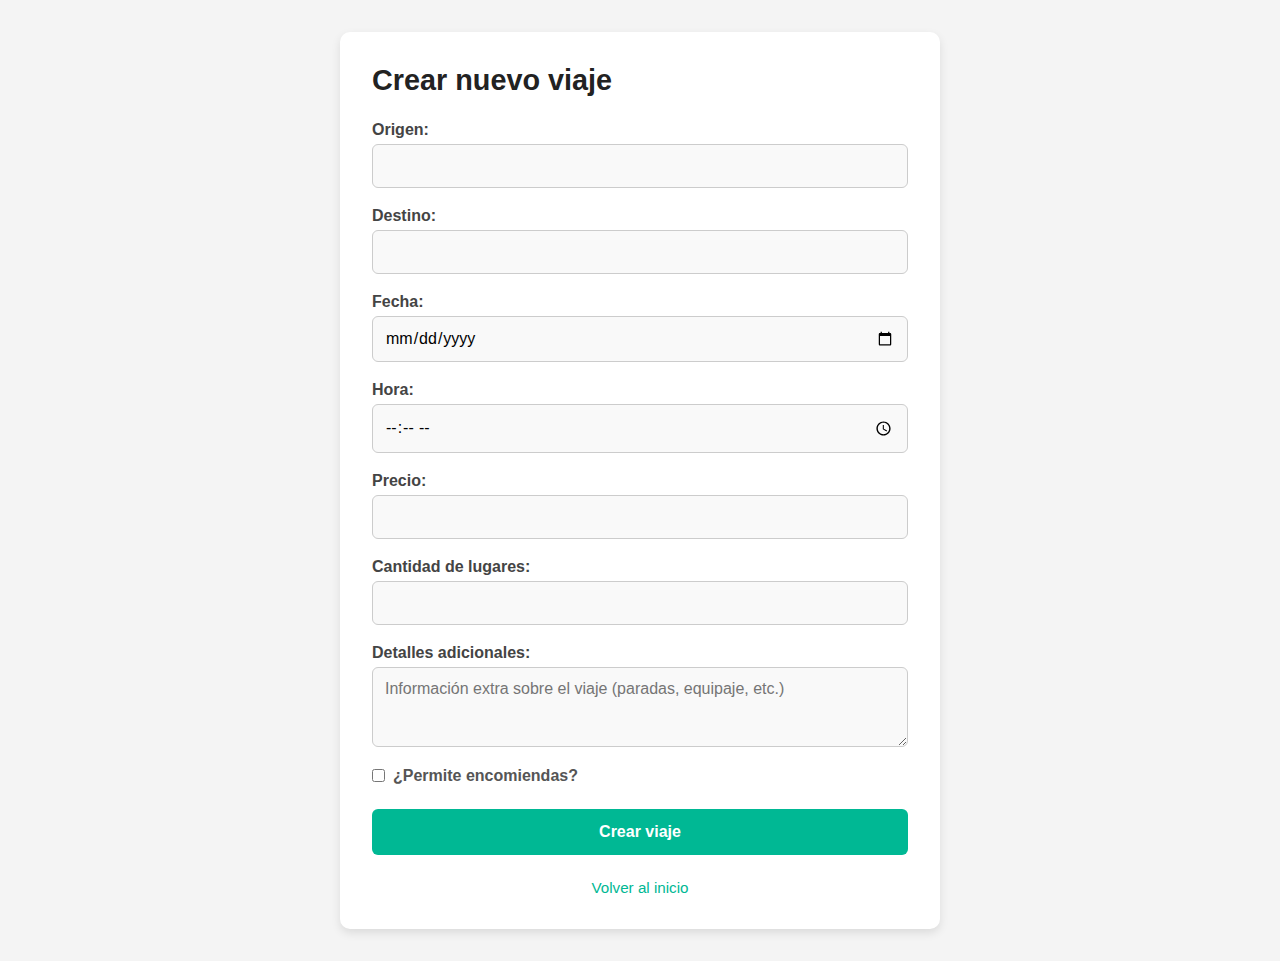
<file: Frontend/crear-viaje/index.html>
<!DOCTYPE html>
<html lang="es">
<head>
    <meta charset="UTF-8">
    <title>Crear Viaje - Súbete</title>
    <link rel="stylesheet" href="style.css">
    <link rel="icon" href="../images/favicon.png" type="image/x-icon">
</head>
<body>

    <form id="viajeForm">
        <h1>Crear nuevo viaje</h1>

        <label for="origen">Origen:</label>
        <input type="text" id="origen" name="origen" required>

        <label for="destino">Destino:</label>
        <input type="text" id="destino" name="destino" required>

        <label for="fecha">Fecha:</label>
        <input type="date" id="fecha" name="fecha" required>

        <label for="hora">Hora:</label>
        <input type="time" id="hora" name="hora" required>

        <label for="precio">Precio:</label>
        <input type="number" id="precio" name="precio" step="0.01" required>

        <label for="lugares">Cantidad de lugares:</label>
        <input type="number" id="lugares" name="lugares" required>

        <label for="detalles">Detalles adicionales:</label>
        <textarea id="detalles" name="detalles" placeholder="Información extra sobre el viaje (paradas, equipaje, etc.)"></textarea>

        <label class="checkbox-input">
            <input type="checkbox" id="permiteEncomiendas" name="permiteEncomiendas">
            ¿Permite encomiendas?
        </label>        
        
        <button type="submit">Crear viaje</button>

        <div class="links">
            <a href="../login/index.html">Volver al inicio</a>
        </div>
    </form>

    <p id="message"></p>

    <script src="script.js"></script>
</body>
</html>
</file>
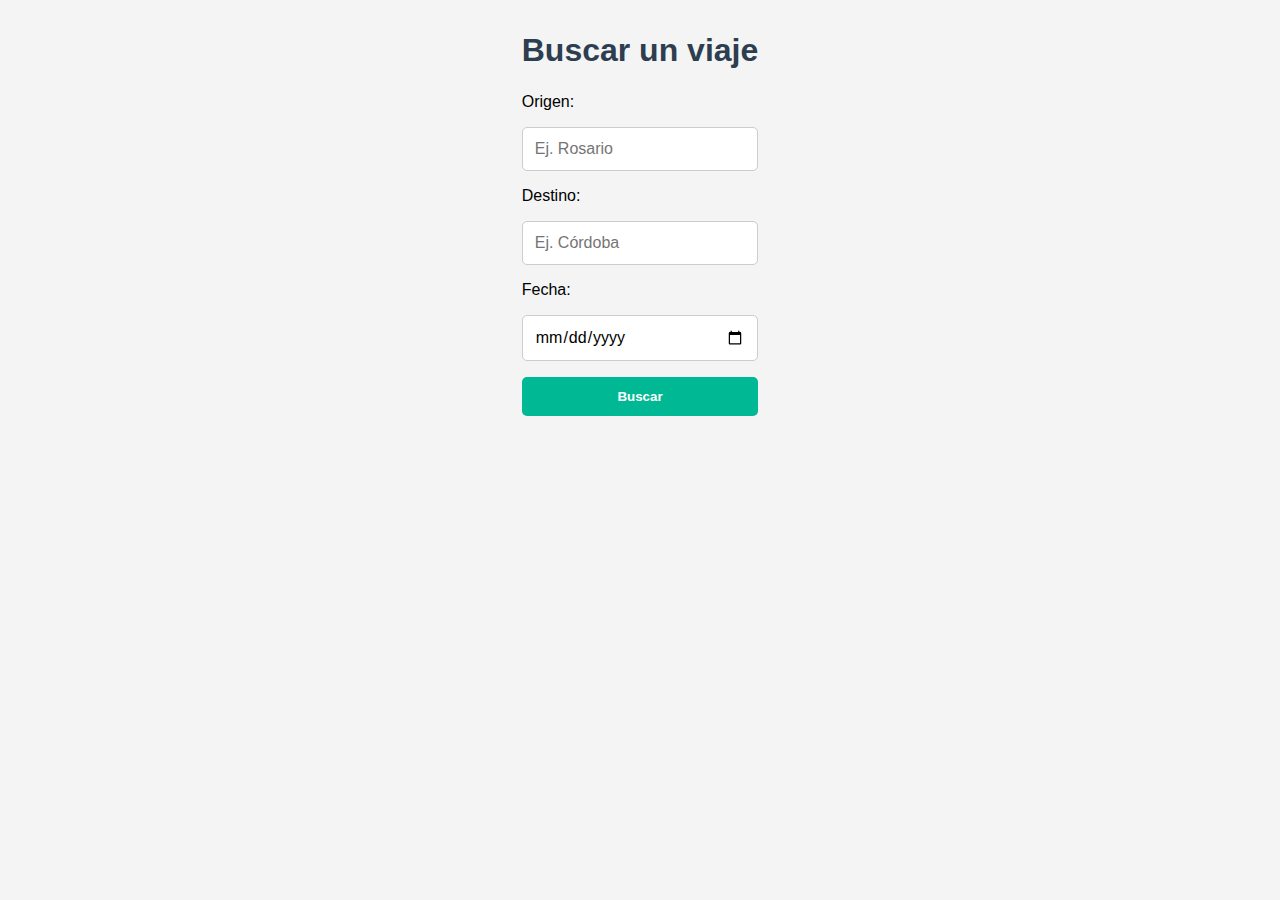
<file: Frontend/home/index.html>
<!DOCTYPE html>
<html lang="es">
<head>
    <meta charset="UTF-8">
    <title>Inicio - Súbete</title>
    <link rel="stylesheet" href="style.css">
    <link rel="icon" href="../images/favicon.png" type="image/x-icon">
</head>
<body>

    <main>
        <h1>Buscar un viaje</h1>

        <form id="busquedaForm">
            <label for="origen">Origen:</label>
            <input type="text" id="origen" name="origen" placeholder="Ej. Rosario" required>

            <label for="destino">Destino:</label>
            <input type="text" id="destino" name="destino" placeholder="Ej. Córdoba" required>

            <label for="fecha">Fecha:</label>
            <input type="date" id="fecha" name="fecha" required>

            <button type="submit">Buscar</button>
        </form>

        <section id="resultados">
            <!-- Aquí aparecerán los viajes encontrados -->
        </section>
    </main>

    <script src="script.js"></script>
</body>
</html>
</file>
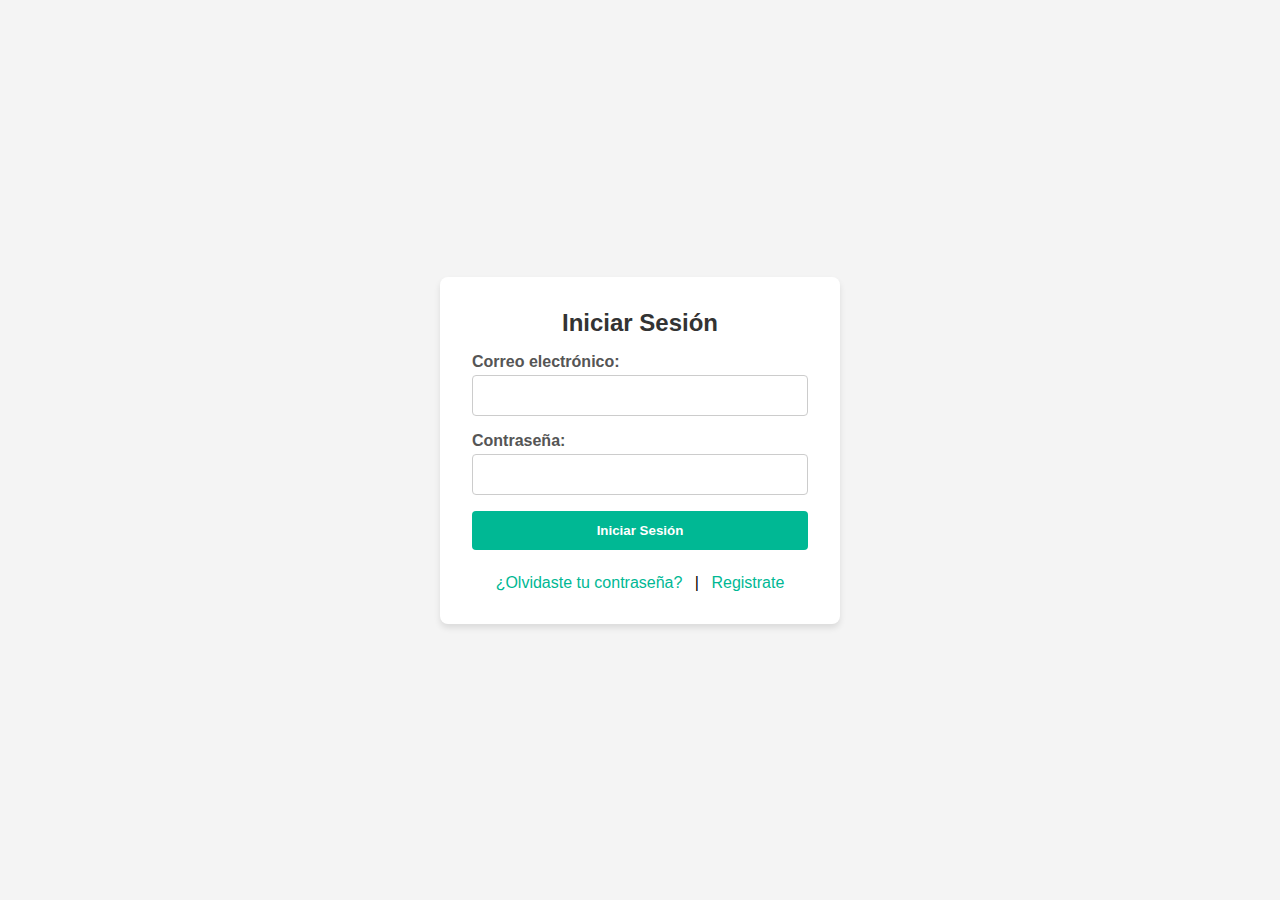
<file: Frontend/login/index.html>
<!DOCTYPE html>
<html lang="es">
<head>
    <meta charset="UTF-8">
    <title>Login - Súbete</title>
    <link rel="stylesheet" href="style.css">
</head>
<body>
    <form id="loginForm">
        <h1>Iniciar Sesión</h1>
        <label for="email">Correo electrónico:</label>
        <input type="email" id="email" name="email" required>
        <label for="password">Contraseña:</label>
        <input type="password" id="password" name="password" required>
        <button type="submit">Iniciar Sesión</button>
        <div class="links">
            <a href="#">¿Olvidaste tu contraseña?</a> |
            <a href="../registro/index.html">Registrate</a>
        </div>
    </form>
    <p id="message"></p>
    <script src="script.js"></script>
</body>
</html>
</file>
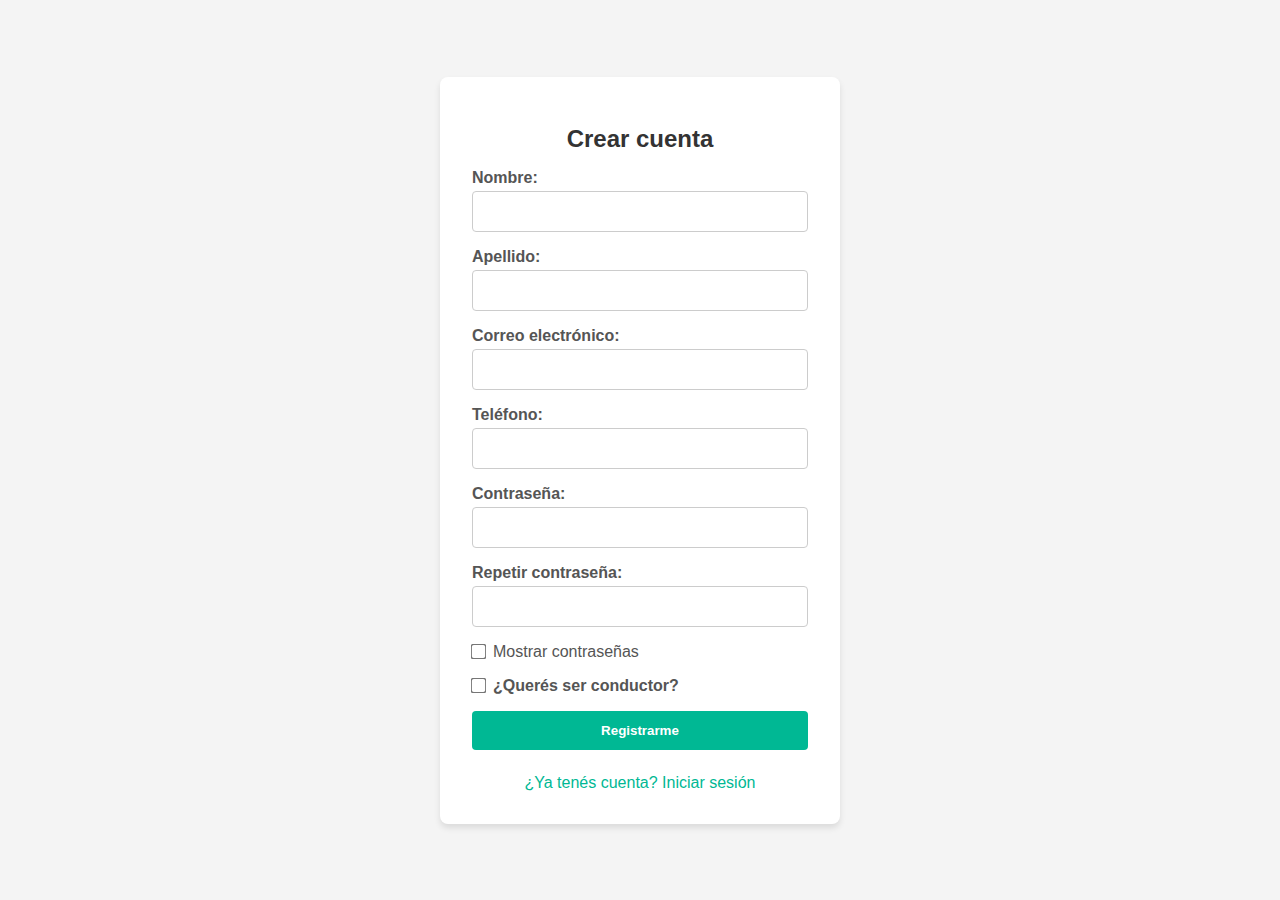
<file: Frontend/registro/index.html>
<!DOCTYPE html>
<html lang="es">
<head>
  <meta charset="UTF-8" />
  <title>Registro - Súbete</title>
  <link rel="stylesheet" href="style.css" />
</head>
<body>
  <form id="registerForm">
    <h1>Crear cuenta</h1>
    <label for="nombre">Nombre:</label>
    <input type="text" id="nombre" name="nombre" required />
    <label for="apellido">Apellido:</label>
    <input type="text" id="apellido" name="apellido" required />
    <label for="email">Correo electrónico:</label>
    <input type="email" id="email" name="email" required />
    <label for="telefono">Teléfono:</label>
    <input type="text" id="telefono" name="telefono" required />
    <label for="password">Contraseña:</label>
    <input type="password" id="password" name="password" required />
    <label for="confirmPassword">Repetir contraseña:</label>
    <input type="password" id="confirmPassword" name="confirmPassword" required />
    <div class="checkbox-container">
      <input type="checkbox" id="showPassword" />
      <span>Mostrar contraseñas</span>
    </div>
    <label class="checkbox-label">
      <input type="checkbox" id="esConductor" name="esConductor" />
      ¿Querés ser conductor?
    </label>
    <button type="submit">Registrarme</button>
    <div class="links">
      <a href="../login/index.html">¿Ya tenés cuenta? Iniciar sesión</a>
    </div>
  </form>
  <p id="message"></p>
  <script src="script.js"></script>
</body>
</html>
</file>
<file: Frontend/crear-viaje/style.css>
* {
    box-sizing: border-box;
    margin: 0;
    padding: 0;
    font-family: Arial, sans-serif;
  }
  
  body {
    background-color: #f4f4f4;
    min-height: 100vh;
    display: flex;
    justify-content: center;
    align-items: flex-start;
    padding: 2rem;
  }
  
  form {
    background-color: #fff;
    padding: 2rem;
    border-radius: 10px;
    box-shadow: 0 4px 10px rgba(0,0,0,0.1);
    width: 100%;
    max-width: 600px;
  }
  
  h1 {
    margin-bottom: 1.5rem;
    font-size: 1.8rem;
    color: #222;
    text-align: left;
  }
  
  label {
    display: block;
    margin-top: 1.2rem;
    font-weight: bold;
    color: #444;
  }
  
  input:not([type="checkbox"]),
  textarea {
    width: 100%;
    padding: 0.75rem;
    margin-top: 0.3rem;
    border: 1px solid #ccc;
    border-radius: 6px;
    font-size: 1rem;
    background-color: #f9f9f9;
  }
  
  
  textarea {
    resize: vertical;
    min-height: 80px;
  }
  
  button {
    width: 100%;
    padding: 0.9rem;
    margin-top: 1.5rem;
    background-color: #00b894;
    color: white;
    border: none;
    border-radius: 6px;
    font-size: 1rem;
    font-weight: bold;
    cursor: pointer;
  }
  
  button:hover {
    background-color: #019374;
  }
  
  .links {
    margin-top: 1.5rem;
    text-align: center;
  }
  
  .links a {
    color: #00b894;
    text-decoration: none;
    font-size: 0.95rem;
  }
  
  .links a:hover {
    text-decoration: underline;
  }
  
  p#message {
    margin-top: 1rem;
    text-align: center;
    color: red;
  }
  .checkbox-label {
    display: flex;
    align-items: center;
    gap: 0.5rem;
    margin-top: 1rem;
    font-weight: bold;
    color: #555;
    white-space: nowrap; /* 🔥 mantiene el texto en una sola línea */
    margin-left: 2px;
}

.checkbox-label input[type="checkbox"] {
    transform: scale(1.2);
    margin: 0;
}
.checkbox-input {
    display: flex;
    align-items: center;
    gap: 0.5rem;
    margin-top: 1rem;
    font-weight: bold;
    color: #555;
}
</file>
<file: Frontend/home/style.css>
/* Reset básico */
* {
    margin: 0;
    padding: 0;
    box-sizing: border-box;
    font-family: Arial, sans-serif;
}

body {
    background-color: #f4f4f4;
    padding: 2rem;
    display: flex;
    justify-content: center;
}

.container {
    width: 100%;
    max-width: 800px;
    background-color: #fff;
    padding: 2rem;
    border-radius: 8px;
    box-shadow: 0 4px 10px rgba(0,0,0,0.1);
}

h1 {
    margin-bottom: 1.5rem;
    text-align: center;
    color: #2c3e50;
}

form {
    display: grid;
    gap: 1rem;
    margin-bottom: 2rem;
}

input[type="text"],
input[type="date"] {
    padding: 0.75rem;
    border: 1px solid #ccc;
    border-radius: 5px;
    font-size: 1rem;
}

button {
    background-color: #00b894;
    color: #fff;
    padding: 0.75rem;
    border: none;
    border-radius: 5px;
    cursor: pointer;
    font-weight: bold;
}

button:hover {
    background-color: #019374;
}

#resultados .viaje {
    background-color: #ecf0f1;
    padding: 1rem;
    border-radius: 6px;
    margin-bottom: 1rem;
    box-shadow: 0 2px 4px rgba(0,0,0,0.05);
}

#resultados .viaje h3 {
    color: #2c3e50;
    margin-bottom: 0.5rem;
}

#resultados .viaje p {
    margin-bottom: 0.3rem;
}
</file>
<file: Frontend/login/style.css>
/* Reset básico */
* {
    box-sizing: border-box;
    margin: 0;
    padding: 0;
    font-family: Arial, sans-serif;
}

body {
    display: flex;
    justify-content: center;
    align-items: center;
    height: 100vh;
    background-color: #f4f4f4;
}

form {
    background-color: #fff;
    padding: 2rem;
    border-radius: 8px;
    box-shadow: 0 4px 6px rgba(0,0,0,0.1);
    width: 100%;
    max-width: 400px;
}

h1 {
    margin-bottom: 1rem;
    font-size: 1.5rem;
    color: #333;
    text-align: center;
}

label {
    display: block;
    margin-top: 1rem;
    font-weight: bold;
    color: #555;
}

input[type="text"],
input[type="email"],
input[type="password"] {
    width: 100%;
    padding: 0.75rem;
    margin-top: 0.25rem;
    border: 1px solid #ccc;
    border-radius: 4px;
}

button {
    width: 100%;
    padding: 0.75rem;
    margin-top: 1rem;
    background-color: #00b894; /* verde suave */
    color: #fff;
    border: none;
    border-radius: 4px;
    font-weight: bold;
    cursor: pointer;
}

button:hover {
    background-color: #019374; /* tono más oscuro al pasar el mouse */
}

p#message {
    margin-top: 1rem;
    text-align: center;
    color: red;
}

a {
    color: #00b894;
    text-decoration: none;
}

a:hover {
    text-decoration: underline;
}

.links {
    margin-top: 1.5rem;
    text-align: center;
}

.links a {
    margin: 0 0.5rem;
    display: inline-block;
}

/* Alinear los campos de checkboxes con su texto */
.show-password,
.conductor-checkbox {
    display: flex;
    align-items: center;
    margin-top: 1rem;
}

.show-password label,
.conductor-checkbox label {
    margin-left: 0.5rem;
    font-weight: normal;
    color: #555;
}

.show-password input[type="checkbox"],
.conductor-checkbox input[type="checkbox"] {
    transform: scale(1.2);
}
</file>
<file: Frontend/registro/style.css>
/* Reset básico */
* {
    box-sizing: border-box;
    margin: 0;
    padding: 0;
    font-family: Arial, sans-serif;
  }
  
  body {
    display: flex;
    justify-content: center;
    align-items: center;
    height: 100vh;
    background-color: #f4f4f4;
  }
  
  form {
    background-color: #fff;
    padding: 2rem;
    border-radius: 8px;
    box-shadow: 0 4px 6px rgba(0, 0, 0, 0.1);
    width: 100%;
    max-width: 400px;
  }
  
  h1 {
    margin: 1rem 0; /* margen superior e inferior */
    font-size: 1.5rem;
    color: #333;
    text-align: center;
  }
  
  
  label {
    display: block;
    margin-top: 1rem;
    font-weight: bold;
    color: #555;
  }
  
  input[type="text"],
  input[type="email"],
  input[type="password"] {
    width: 100%;
    padding: 0.75rem;
    margin-top: 0.25rem;
    border: 1px solid #ccc;
    border-radius: 4px;
  }
  
  /* Checkbox de “Mostrar contraseñas” alineado horizontalmente */
  .checkbox-container {
    display: flex;
    align-items: center;
    margin-top: 1rem;
    font-weight: normal;
    color: #555;
  }
  
  .checkbox-container input[type="checkbox"] {
    transform: scale(1.2);
    margin-right: 0.5rem;
  }
  
  .checkbox-container .inline-label {
    margin-left: 0.5rem;
    font-weight: normal;
    color: #555;
  }
  
  /* Checkbox de “¿Querés ser conductor?” con estilo igual a los labels principales */
  .checkbox-label {
    display: flex;
    align-items: center;
    margin-top: 1rem;
    font-weight: bold;
    color: #555;
  }
  
  .checkbox-label input[type="checkbox"] {
    transform: scale(1.2);
    margin-right: 0.5rem;
  }
  
  /* Estilo para el botón */
  button {
    width: 100%;
    padding: 0.75rem;
    margin-top: 1rem;
    background-color: #00b894; /* verde suave */
    color: #fff;
    border: none;
    border-radius: 4px;
    font-weight: bold;
    cursor: pointer;
  }
  
  button:hover {
    background-color: #019374; /* tono un poco más oscuro */
  }
  
  /* Mensaje de error o éxito */
  p#message {
    margin-top: 1rem;
    text-align: center;
    color: red;
  }
  
  a {
    color: #00b894;
    text-decoration: none;
  }
  
  a:hover {
    text-decoration: underline;
  }
  
  /* Enlaces (p.ej: "¿Ya tenés cuenta? Iniciar sesión") */
  .links {
    margin-top: 1.5rem;
    text-align: center;
  }
  
  .links a {
    margin: 0 0.5rem;
    display: inline-block;
  }
</file>
